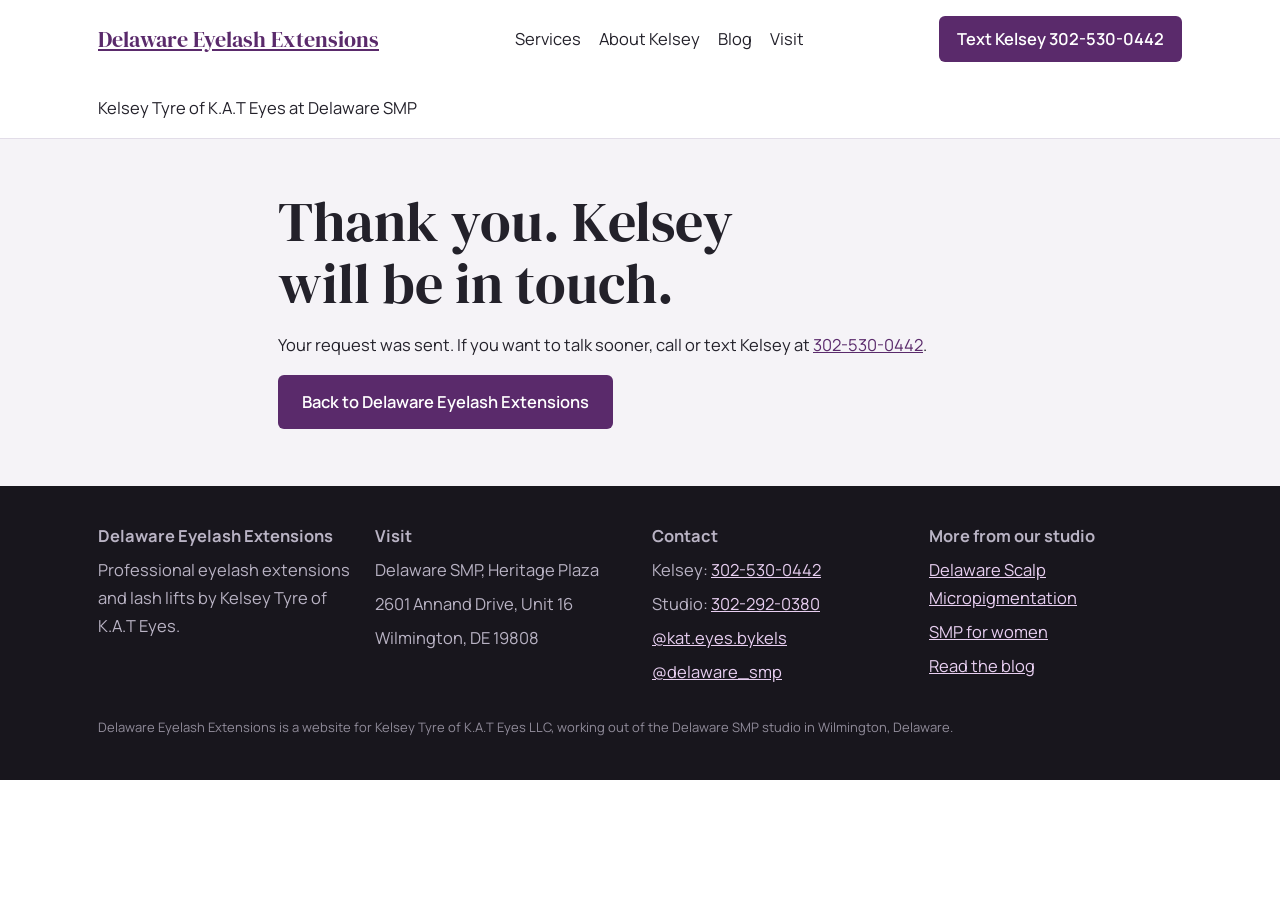
<file: thanks.html>
<!doctype html>
<html lang="en">
<head>
<meta charset="utf-8">
<meta name="viewport" content="width=device-width, initial-scale=1, viewport-fit=cover">
<title>Thank you | Delaware Eyelash Extensions</title>
<meta name="description" content="Your consultation request was sent.">
<meta name="robots" content="noindex">
<link rel="canonical" href="https://delawareeyelashextensions.com/thanks.html">
<meta property="og:type" content="website">
<meta property="og:title" content="Thank you | Delaware Eyelash Extensions">
<meta property="og:description" content="Your consultation request was sent.">
<meta property="og:url" content="https://delawareeyelashextensions.com/thanks.html">
<meta property="og:image" content="https://images.pexels.com/photos/5128222/pexels-photo-5128222.jpeg?auto=compress&cs=tinysrgb&w=1200">
<link rel="preconnect" href="https://fonts.googleapis.com">
<link rel="preconnect" href="https://fonts.gstatic.com" crossorigin>
<link rel="stylesheet" href="https://fonts.googleapis.com/css2?family=DM+Serif+Display&family=Manrope:wght@400;600;700&display=swap">
<link rel="stylesheet" href="style.css">
</head>
<body>
<a class="skip" href="#main">Skip to content</a>
<header class="site-head">
<div class="wrap">
<a class="brand" href="index.html">Delaware Eyelash Extensions</a>
<nav aria-label="Main">
<a href="index.html#services">Services</a>
<a href="index.html#kelsey">About Kelsey</a>
<a href="blog/index.html">Blog</a>
<a href="index.html#visit">Visit</a>
</nav>
<a class="head-cta" href="tel:+13025300442">Text Kelsey 302-530-0442</a>
</div>
<p class="tagline wrap">Kelsey Tyre of K.A.T Eyes at Delaware SMP</p>
</header>
<main id="main"><section class="blog-hero"><div class="wrap narrow">
<h1>Thank you. Kelsey will be in touch.</h1>
<p class="lead">Your request was sent. If you want to talk sooner, call or text Kelsey at <a href="tel:+13025300442">302-530-0442</a>.</p>
<p><a class="btn" href="index.html">Back to Delaware Eyelash Extensions</a></p>
</div></section></main>
<footer class="site-foot">
<div class="wrap">
<div><p><strong>Delaware Eyelash Extensions</strong></p><p>Professional eyelash extensions and lash lifts by Kelsey Tyre of K.A.T Eyes.</p></div>
<div><p><strong>Visit</strong></p><p>Delaware SMP, Heritage Plaza</p><p>2601 Annand Drive, Unit 16</p><p>Wilmington, DE 19808</p></div>
<div><p><strong>Contact</strong></p><p>Kelsey: <a href="tel:+13025300442">302-530-0442</a></p><p>Studio: <a href="tel:+13022920380">302-292-0380</a></p><p><a href="https://www.instagram.com/kat.eyes.bykels/">@kat.eyes.bykels</a></p><p><a href="https://www.instagram.com/delaware_smp/">@delaware_smp</a></p></div>
<div><p><strong>More from our studio</strong></p><p><a href="https://delawarescalpmicropigmentation.com/">Delaware Scalp Micropigmentation</a></p><p><a href="https://delawarescalpmicropigmentation.com/scalp-micropigmentation-for-women/">SMP for women</a></p><p><a href="blog/index.html">Read the blog</a></p></div>
<p class="legal">Delaware Eyelash Extensions is a website for Kelsey Tyre of K.A.T Eyes LLC, working out of the Delaware SMP studio in Wilmington, Delaware.</p>
</div>
</footer>
</body>
</html>
</file>
<file: style.css>
.gallery{padding:56px 0}.gal-grid{display:grid;grid-template-columns:repeat(auto-fill,minmax(220px,1fr));gap:12px;margin-top:18px}.gal-grid figure{margin:0;border-radius:10px;overflow:hidden}.gal-grid img{width:100%;height:auto;display:block}.gal-vids{display:flex;flex-wrap:wrap;gap:16px;margin-top:18px}.gal-vid{margin:0;width:min(340px,100%)}.gal-vid video{width:100%;aspect-ratio:9/16;border-radius:12px;background:#000;display:block}.gal-vid figcaption{font-size:14px;margin-top:6px;opacity:.85}

*{box-sizing:border-box}
html{scroll-behavior:smooth}
@media (prefers-reduced-motion:reduce){html{scroll-behavior:auto}}
body{margin:0}
img{max-width:100%;display:block}
a:focus-visible,button:focus-visible,summary:focus-visible{outline:3px solid currentColor;outline-offset:3px}
.wrap{max-width:1120px;margin:0 auto;padding-left:max(18px,env(safe-area-inset-left,0px));padding-right:max(18px,env(safe-area-inset-right,0px))}
.narrow{max-width:760px}
h1,h2,h3{text-wrap:balance}
.skip{position:absolute;left:-999px}.skip:focus{left:12px;top:12px;z-index:9;background:#fff;color:#000;padding:8px}
.site-head .wrap{display:flex;align-items:center;justify-content:space-between;gap:14px;flex-wrap:wrap;padding-block:16px}
.site-head nav{display:flex;gap:18px;flex-wrap:wrap}
.site-head nav a{text-decoration:none}
.instagram-media{margin:0!important;min-width:0!important;width:100%!important;max-width:100%!important}
blockquote.instagram-media{display:flex;align-items:center;justify-content:center;min-height:220px;padding:20px;text-align:center;border-radius:12px}
.smp-block .wrap{display:grid;grid-template-columns:1.2fr 1fr;gap:36px;align-items:center}
.smp-block .wrap>*{min-width:0}
.smp-block ul{margin:0;padding-left:20px}
@media(max-width:760px){.smp-block .wrap{grid-template-columns:1fr}}
.site-foot .wrap{display:grid;grid-template-columns:repeat(auto-fit,minmax(200px,1fr));gap:24px;padding-block:36px}
.site-foot p{margin:0 0 6px}
.site-foot .legal{grid-column:1/-1;font-size:13px;opacity:.75}
.post-list{display:grid;grid-template-columns:repeat(auto-fit,minmax(260px,1fr));gap:24px}
.post-card{display:flex;flex-direction:column;text-decoration:none;color:inherit}
.post-card img{width:100%;aspect-ratio:3/2;object-fit:cover}
.post-card h3{margin:14px 0 6px}
.post-card p{margin:0}
article.post{padding-block:48px 64px}
article.post .lead{font-size:1.15em}
article.post img.cover{width:100%;aspect-ratio:16/8;object-fit:cover;margin:24px 0}
article.post h2{margin-top:1.6em}
.crumbs{font-size:14px;margin-bottom:14px}
.book{scroll-margin-top:90px}
.book-form{display:grid;gap:14px;margin-top:22px}
.book-form .row.two{display:grid;grid-template-columns:1fr 1fr;gap:14px}
.book-form .row.two>div{min-width:0}
@media(max-width:600px){.book-form .row.two{grid-template-columns:1fr}}
.book-form label{display:block;font-size:14px;font-weight:600;margin-bottom:6px}
.book-form input,.book-form select,.book-form textarea{width:100%;font:inherit;font-size:16px;padding:12px 14px;border:1px solid rgba(120,110,120,.45);border-radius:8px;background:#fff;color:#1a1418}
.book-form button{border:0;cursor:pointer;justify-self:start;font:inherit;font-weight:700}
.book-form .fine{font-size:13px;opacity:.75;margin:0}
.hp{position:absolute!important;left:-9999px!important;height:1px;width:1px;opacity:0}

/* Layout: clinical clean grid, facts panel in hero, comparison table and aftercare checklist */
:root{--paper:#ffffff;--mist:#f5f3f7;--char:#23212a;--plum:#5a2a6b;--plum2:#7b3f8f;--muted:#5f5b68;--line:#e2dde8;--blush:#f3e6f2;
--display:"DM Serif Display",Georgia,serif;--body:"Manrope",system-ui,sans-serif}
body{background:var(--paper);color:var(--char);font:16.5px/1.7 var(--body)}
a{color:var(--plum)}
.site-head{border-bottom:1px solid var(--line);background:#fff;position:sticky;top:env(safe-area-inset-top,0px);z-index:5}
.site-head a{color:var(--char)}
.brand{font:22px var(--display);color:var(--plum)!important}
.head-cta{background:var(--plum);color:#fff!important;padding:9px 18px;border-radius:6px;text-decoration:none;font-weight:600}
.tagline{display:none}
.eyebrow{font-size:12px;letter-spacing:.16em;text-transform:uppercase;color:var(--plum2);font-weight:700;margin:0 0 10px}
h1,h2{font-family:var(--display);font-weight:400;line-height:1.1;margin:0 0 16px;color:var(--char)}
h2{font-size:clamp(30px,4vw,42px)}
h3{font-size:18px;margin:0 0 6px}
.btn{display:inline-block;background:var(--plum);color:#fff;text-decoration:none;padding:13px 24px;border-radius:6px;font-weight:600}
.btn.line{background:#fff;color:var(--plum);border:1px solid var(--plum)}
section{padding-block:72px}
.hero{background:linear-gradient(180deg,var(--mist),#fff);padding-block:56px 64px}
.hero .wrap{display:grid;grid-template-columns:1.3fr 1fr;gap:44px;align-items:start}
.hero .wrap>*{min-width:0}
.hero h1{font-size:clamp(40px,6vw,66px)}
.hero p.lead{font-size:19px;color:var(--muted);max-width:34em}
.hero .actions{display:flex;gap:12px;flex-wrap:wrap;margin-top:24px}
.hero img{width:100%;aspect-ratio:16/10;object-fit:cover;border-radius:10px;margin-top:30px}
.facts{background:#fff;border:1px solid var(--line);border-radius:12px;padding:26px;box-shadow:0 10px 30px rgba(35,33,42,.06)}
.facts dl{margin:0;display:grid;gap:16px}
.facts dt{font-size:12px;letter-spacing:.14em;text-transform:uppercase;color:var(--plum2);font-weight:700}
.facts dd{margin:2px 0 0;font-weight:600}
.facts img{width:72px;height:72px;border-radius:50%;object-fit:cover;margin:0 0 14px}
@media(max-width:820px){.hero .wrap{grid-template-columns:1fr}}
.table-wrap{overflow-x:auto;border:1px solid var(--line);border-radius:10px}
table{width:100%;border-collapse:collapse;min-width:640px}
th,td{text-align:left;padding:16px 18px;border-bottom:1px solid var(--line);vertical-align:top}
thead th{background:var(--mist);font-size:13px;letter-spacing:.08em;text-transform:uppercase}
tbody th{font-family:var(--display);font-weight:400;font-size:20px;color:var(--plum)}
tr:last-child td,tr:last-child th{border-bottom:0}
.process{background:var(--mist)}
.steps{display:grid;grid-template-columns:repeat(auto-fit,minmax(210px,1fr));gap:20px;list-style:none;padding:0;margin:0;counter-reset:s}
.steps li{background:#fff;border:1px solid var(--line);border-radius:10px;padding:22px;counter-increment:s}
.steps li::before{content:"Step " counter(s);display:block;font-size:12px;letter-spacing:.14em;text-transform:uppercase;color:var(--plum2);font-weight:700;margin-bottom:8px}
.steps p{margin:0;color:var(--muted)}
.care .wrap>div{display:grid;grid-template-columns:1fr 1fr;gap:24px}
.care .col{border:1px solid var(--line);border-radius:10px;padding:24px}
.care .col.do{border-top:4px solid var(--plum)}
.care .col.dont{border-top:4px solid var(--char)}
.care ul{margin:0;padding-left:20px}
@media(max-width:700px){.care .wrap>div{grid-template-columns:1fr}}
.kelsey .wrap{display:grid;grid-template-columns:280px 1fr;gap:40px;align-items:center}
.kelsey .wrap>*{min-width:0}
.kelsey img{width:100%;aspect-ratio:1;object-fit:cover;border-radius:10px}
@media(max-width:700px){.kelsey .wrap{grid-template-columns:1fr}.kelsey img{max-width:260px}}
.faq details{border-bottom:1px solid var(--line);padding-block:16px}
.faq summary{cursor:pointer;font-weight:700;font-size:17px}
.faq details p{margin:10px 0 0;color:var(--muted);max-width:44em}
.ig{background:var(--mist)}
.ig-grid{display:grid;grid-template-columns:repeat(auto-fit,minmax(260px,1fr));gap:18px;margin-top:20px}
blockquote.instagram-media{background:#fff;border:1px solid var(--line)}
.smp-block{background:var(--char);color:#e9e5ee}
.smp-block h2{color:#fff}
.smp-block .eyebrow{color:#d7b6e3}
.smp-block a{color:#e8cff1}
.smp-card{background:#2f2c38;border-radius:10px;padding:26px}
.smp-card .btn{color:#fff;background:var(--plum2)}
.teaser-head{display:flex;justify-content:space-between;align-items:baseline;gap:12px;flex-wrap:wrap;margin-bottom:22px}
.post-card img{border-radius:8px}
.post-card p{color:var(--muted)}
.blog-hero{padding-block:52px 0;background:var(--mist)}
.blog-hero .wrap{padding-bottom:40px}
.blog-hero h1{font-size:clamp(36px,5vw,56px)}
.site-foot{background:#18161d;color:#b9b3c4}
.site-foot a{color:#e8cff1}
</file>
